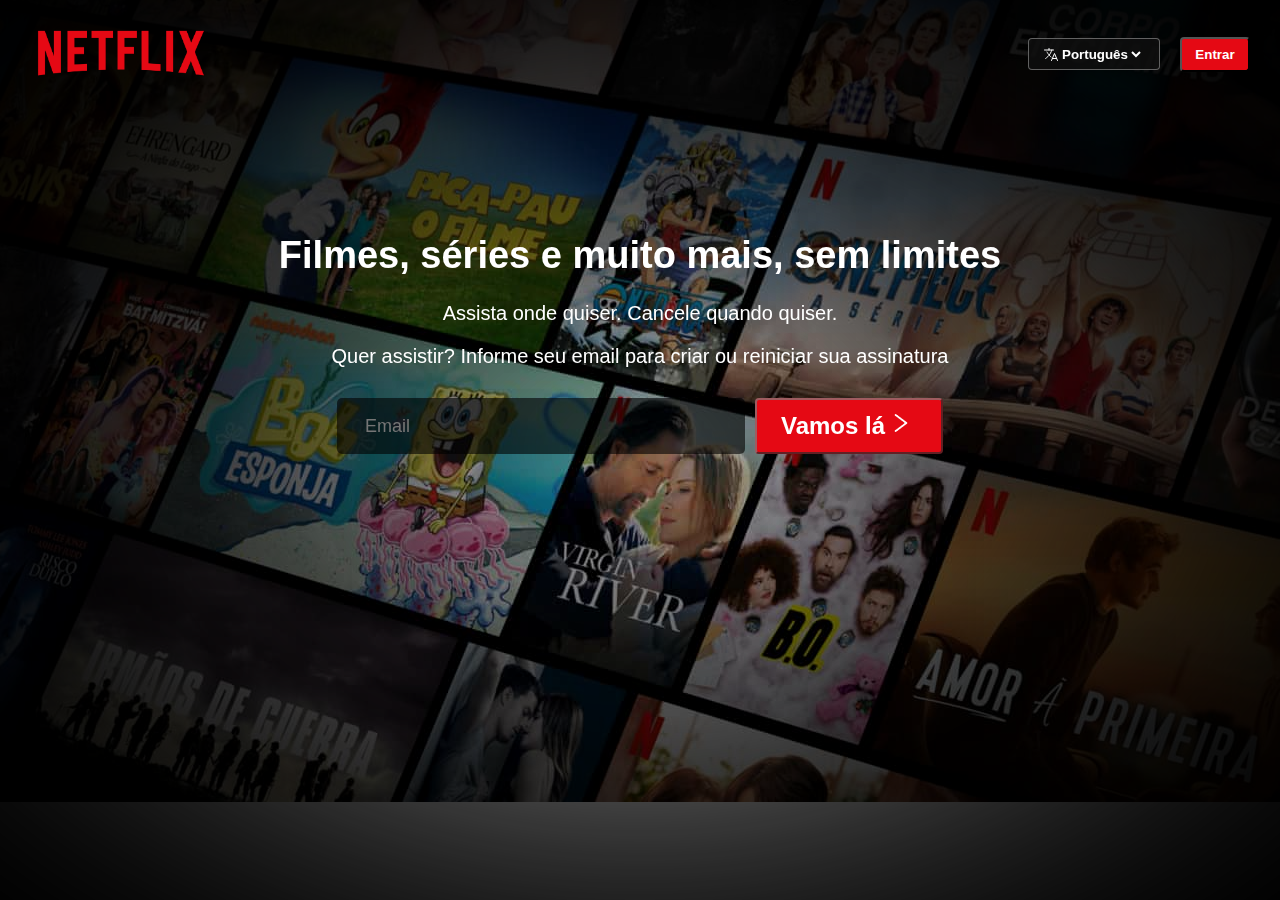
<file: index.html>
<!DOCTYPE html>
<html lang="pt-br">
<head>
    <meta charset="UTF-8">
    <meta name="viewport" content="width=device-width, initial-scale=1.0">
    <link rel="shortcut icon" href="./assets/img/nficon2023.ico" type="image/x-icon">
    <link rel="stylesheet" href="./style/base.css">
    <link rel="stylesheet" href="./style/main.css">
    <link rel="stylesheet" href="./login.html">
    <link rel="stylesheet" href="./forms.html">
    <title>Netflix Brasil - assistir a séries online assistir a filmes online</title>
</head>
<body>
    <div id="header">
        <div class="topo">                       
            <a href="./index.html">
                <div class="img-netflix">
                    <img src="./assets/img/netflixlogo.png" alt="logo Netflix">
                </div> 
            </a>

            <div class="language">
                <div class="img-language">
                    <img src="./assets/img/language-outline.svg" alt="">
                </div>
                
                <select name="language-select" id="LanguageSelect">
                    <option value="Português">Português</option>
                    <option value="English">English</option>
                </select>
            </div>            
               
            
            <a href="./login.html" style="text-decoration: none;">
                <button class="entrar">
                    Entrar
                </button>
            </a>
            
        </div>
        

        <div class="textBody">
            <h1 class="titulo">Filmes, séries e muito mais, sem limites</h1>
            <p>Assista onde quiser. Cancele quando quiser.</p>
            <p>Quer assistir? Informe seu email para criar ou reiniciar sua assinatura</p>
        </div>

        <div class="login_body">
            <div class="input_box">                                
                <div class="email_button_container">
                    <div class="input_email">
                        <input type="email" placeholder="Email" required>                    
                    </div> 

                    <a href="./login.html" style="text-decoration: none;">
                        <button class="button" type="submit">
                            Vamos lá                        
                            <div class="img">
                                <img src="./assets/img/icons8-arrow-90.png" alt="">
                            </div>
                        </button>
                    </a>
                </div>
            </div>
        </div>
    </div>
</body>
</html>
</file>
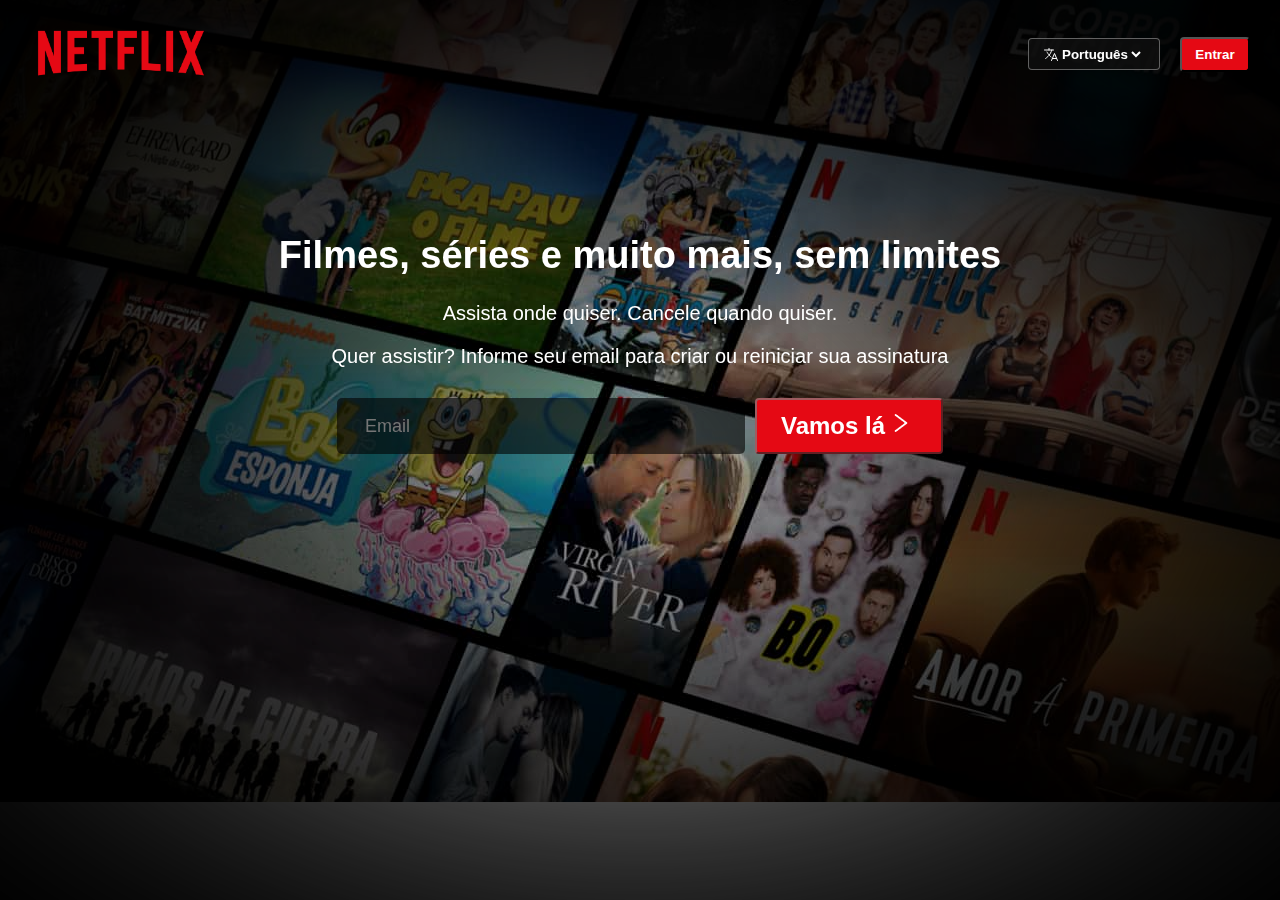
<file: main.html>
<!DOCTYPE html>
<html lang="pt-br">
<head>
    <meta charset="UTF-8">
    <meta name="viewport" content="width=device-width, initial-scale=1.0">
    <link rel="shortcut icon" href="./assets/img/nficon2023.ico" type="image/x-icon">
    <link rel="stylesheet" href="./style/base.css">
    <link rel="stylesheet" href="./style/main.css">
    <link rel="stylesheet" href="./login.html">
    <link rel="stylesheet" href="./forms.html">
    <title>Netflix Brasil - assistir a séries online assistir a filmes online</title>
</head>
<body>
    <div id="header">
        <div class="topo">                       
            <a href="./main.html">
                <div class="img-netflix">
                    <img src="./assets/img/netflixlogo.png" alt="logo Netflix">
                </div> 
            </a>

            <div class="language">
                <div class="img-language">
                    <img src="./assets/img/language-outline.svg" alt="">
                </div>
                
                <select name="language-select" id="LanguageSelect">
                    <option value="Português">Português</option>
                    <option value="English">English</option>
                </select>
            </div>            
               
            
            <a href="./login.html" style="text-decoration: none;">
                <button class="entrar">
                    Entrar
                </button>
            </a>
            
        </div>
        

        <div class="textBody">
            <h1 class="titulo">Filmes, séries e muito mais, sem limites</h1>
            <p>Assista onde quiser. Cancele quando quiser.</p>
            <p>Quer assistir? Informe seu email para criar ou reiniciar sua assinatura</p>
        </div>

        <div class="login_body">
            <div class="input_box">                                
                <div class="email_button_container">
                    <div class="input_email">
                        <input type="email" placeholder="Email" required>                    
                    </div> 

                    <a href="./login.html" style="text-decoration: none;">
                        <button class="button" type="submit">
                            Vamos lá                        
                            <div class="img">
                                <img src="./assets/img/icons8-arrow-90.png" alt="">
                            </div>
                        </button>
                    </a>
                </div>
            </div>
        </div>
    </div>
</body>
</html>
</file>
<file: style/base.css>
body {
    padding: 0;
    margin: 0;
    min-width: 100%;
    min-height: 100%;
    position: relative;
    background-image: url(../assets/img/background.jpg);
    background-repeat: no-repeat;
    background-position: center;
    background-image: cover;
    font-family: Arial, Helvetica, sans-serif;
    color: white;
}

body::before {
    content: '';
    background: radial-gradient(rgba(0, 0, 0, 0), rgba(0, 0, 0, 0.9));
    width: 100%;
    height: 100%;
    position: fixed;    
    top: 0;
    bottom: 0;
    left: 0;
    right: 0;
    z-index: -2;    
}

body::after {
    content: '';
    background: radial-gradient(rgba(0, 0, 0, 0), rgba(0, 0, 0, 0.9));
    width: 100%;
    height: 100%;
    position: fixed;    
    bottom: 0;
    left: 0;
    right: 0;
    z-index: -2;  
}

#header {
    padding: 24px 30px;
    align-items: center;
    position: relative;
    z-index: 10;
}

.img-netflix img{
    position: relative;
    width: 180px;
    height: auto;
    margin-top: 20px;
    margin-left: 15px;
}

/* FOOTER */
footer { 

    background: rgba(0, 0, 0, .75);
    color: #757575;
    display: flex;
    font-family: Helvetica, sans-serif;
}

#box-footer {
    margin: 0px 46px;
    padding: 30px 0px;
}

.duvidas-ligue {
    position: relative;
    display: flex;   
}
.duvidas-ligue p {
    margin-right: 7px;
}

.duvidas-ligue a {
    color: #757575;
    font-family: Helvetica;
    font-weight: 600;
}

ul {
    margin: 0;
    padding: 0;
    list-style: none;

    display: flex;
    flex-flow: row;
    flex-wrap: wrap;
    justify-content: space-between;
}

li {
    padding: 0 60px 0 0;
    margin: 0 0 20px;
}

#language select {
    color: #949494;
    background: none;
    border: none;
    font-weight: 600;
}

#language {
    border: 1px solid #949494;
    display: flex;
    padding: 10px;
    align-items: center;
    justify-content: center;
    border-radius: 4px;
    width: 150px;
    height: auto;
}
</file>
<file: style/main.css>
#header .topo {
    display: flex;
    align-items: center;
    justify-content: space-between;
}

#header .language {
    color: white;
    display: flex;
    width: 130px;
    height:  30px;
    background: rgb( 15, 15, 15, .8);
    border: 1.5px solid rgba(134, 134, 134, 0.7);
    border-radius: 0.25rem;
    align-items: center;
    justify-content: center;
    margin-left: auto;
    
}

.img-netflix img{
    position: relative !important;
    width: 180px !important;
    height: auto !important;
    margin-left: 0 !important;
    margin-top: 0 !important;
}

#header .language .img-language img {
    width: auto !important;
    height: 13px !important;
}

#header .topo select {
    color: white;
    font-weight: 600;
    background: none;
    border: none;
    overflow: hidden;
}

#header .topo img {
    display: flex;
    width: auto;
    height: 55px;
}

#header .topo button {
    display: flex;
    position: relative;
    width: auto;
    height: auto;
}

#header .topo .entrar {
    width: 70px;
    height: 35px;
    border-radius: 0.25rem;
    color: white;
    font-weight: 700;
    background-color: rgb(229, 9, 20);
    align-items: center;
    justify-content: center;
    margin-left: 20px;
}

.textBody {
    display: block;
    max-width: auto;
    padding: 0px;
    text-align: center;
}

.titulo {
    font-weight: 800;
    font-size: 38px;
    margin-top: 150px;
}

.textBody p {
    font-weight: 400;
    font-size: 20px; 
}

.login_body {
    text-align: center;
    display: flex;
    justify-content: center;
    align-items: center;
    flex-wrap: wrap;
}

.email_button_container {
    display: flex;    
    align-items: center;
    margin-top: 10px;
}

.input_email input {
    flex: 1;
    margin-right: 10px;
    height: 50px;
    width: 100%;
    color: #fff;
    background-color: rgb( 0, 0, 0, .6);
    border: none;
    border-radius: 5px;
    box-sizing: border-box;
    outline: none;
    margin-right: 120px;   
    margin-top: 0px;
    padding: 28px;
    font-size: 18px;
}

.input_box {
    flex-wrap: 1;
    display: flex;
    align-items: center;
}

.input_box button {
    display: flex;
    align-items: center; /* Alinha os itens verticalmente ao centro */
    justify-content: center; /* Alinha os itens horizontalmente ao centro */
    width: auto;
    height:  55.9959px;
    padding: 12px 24px;
    border-radius: 0.25rem;
    color: white;
    font-weight: 700;
    background: rgb(229, 9, 20);
    border-color: rgba(128, 128, 128, 0.7);
    font-size: 1.5rem;
    margin-left: 10px;
}

.input_box button img {
    margin: 0;
    padding: 0;
    height: 1.5rem;
    width:  31.9868px;
}
</file>
